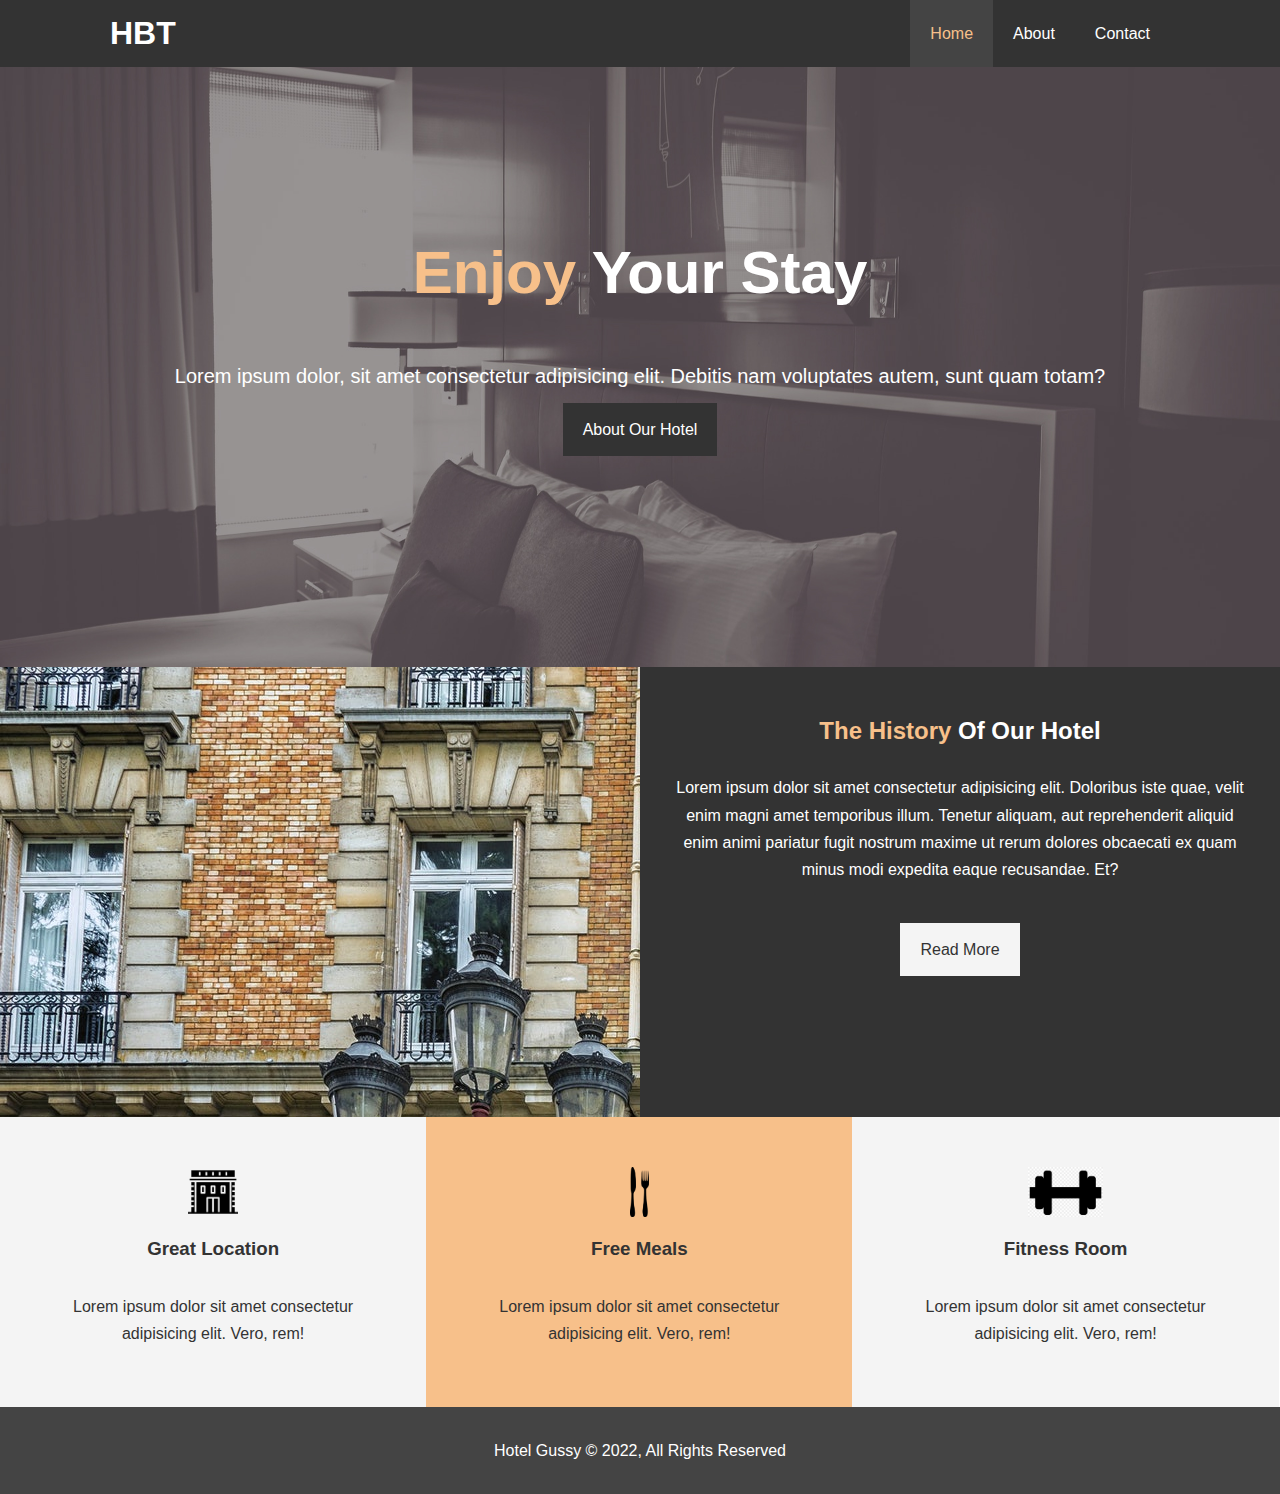
<file: index.html>
<!DOCTYPE html>
<html lang="en">
  <head>
    <meta charset="UTF-8" />
    <meta http-equiv="X-UA-Compatible" content="IE=edge" />
    <meta name="viewport" content="width=device-width, initial-scale=1.0" />
    <meta
      name="description"
      content="Welcome to Malta's capital. Enjoy harbour views at our luxury boutique hotel."
    />
    <meta name="keywords" content="hotel, Valletta hotel, hotel Malta" />
    <link rel="stylesheet" href="./css/style.css" />
    <title>Hotel Gussy | Valletta hotel</title>
  </head>
  <body>
    <header>
      <nav id="navbar">
        <div class="container">
          <h1 class="logo"><a href="index.html">HBT</a></h1>
          <ul>
            <li><a class="current" href="index.html">Home</a></li>
            <li><a href="about.html">About</a></li>
            <li><a href="contact.html">Contact</a></li>
          </ul>
        </div>
      </nav>
      <div id="showcase">
        <div class="container">
          <div class="showcase-content">
            <h1><span class="text-primary">Enjoy</span> Your Stay</h1>
            <p class="lead">
              Lorem ipsum dolor, sit amet consectetur adipisicing elit. Debitis
              nam voluptates autem, sunt quam totam?
            </p>
            <a class="btn" href="about.html">About Our Hotel</a>
          </div>
        </div>
      </div>
    </header>
    <section id="home-info" class="bg-dark">
      <div class="info-img"></div>
      <div class="info-content">
        <h2><span class="text-primary">The History</span> Of Our Hotel</h2>
        <p>
          Lorem ipsum dolor sit amet consectetur adipisicing elit. Doloribus
          iste quae, velit enim magni amet temporibus illum. Tenetur aliquam,
          aut reprehenderit aliquid enim animi pariatur fugit nostrum maxime ut
          rerum dolores obcaecati ex quam minus modi expedita eaque recusandae.
          Et?
        </p>
        <div class="btn btn-light">Read More</div>
      </div>
    </section>
    <section id="features">
      <div class="box bg-light">
        <img class="hotel-icon icon" src="./img/hotel.png"></img>
        <h3>Great Location</h3>
        <p>Lorem ipsum dolor sit amet consectetur adipisicing elit. Vero, rem!</p>
      </div>
      <div class="box bg-primary">
      <img class="utensils-icon icon" src="./img/utensils.png"></img>
      <h3>Free Meals</h3>
        <p>Lorem ipsum dolor sit amet consectetur adipisicing elit. Vero, rem!</p>
      </div>
      <div class="box bg-light">
        <img class="dumbbell-icon icon" src="./img/dumbbell.png"></img>  
        <h3>Fitness Room</h3>
        <p>Lorem ipsum dolor sit amet consectetur adipisicing elit. Vero, rem!</p>
      </div>
    </section>
    <div class="clr"></div>
    <footer id="main-footer">
    <p>Hotel Gussy &copy; 2022, All Rights Reserved</p>
  </footer>
  </body>
</html>
</file>
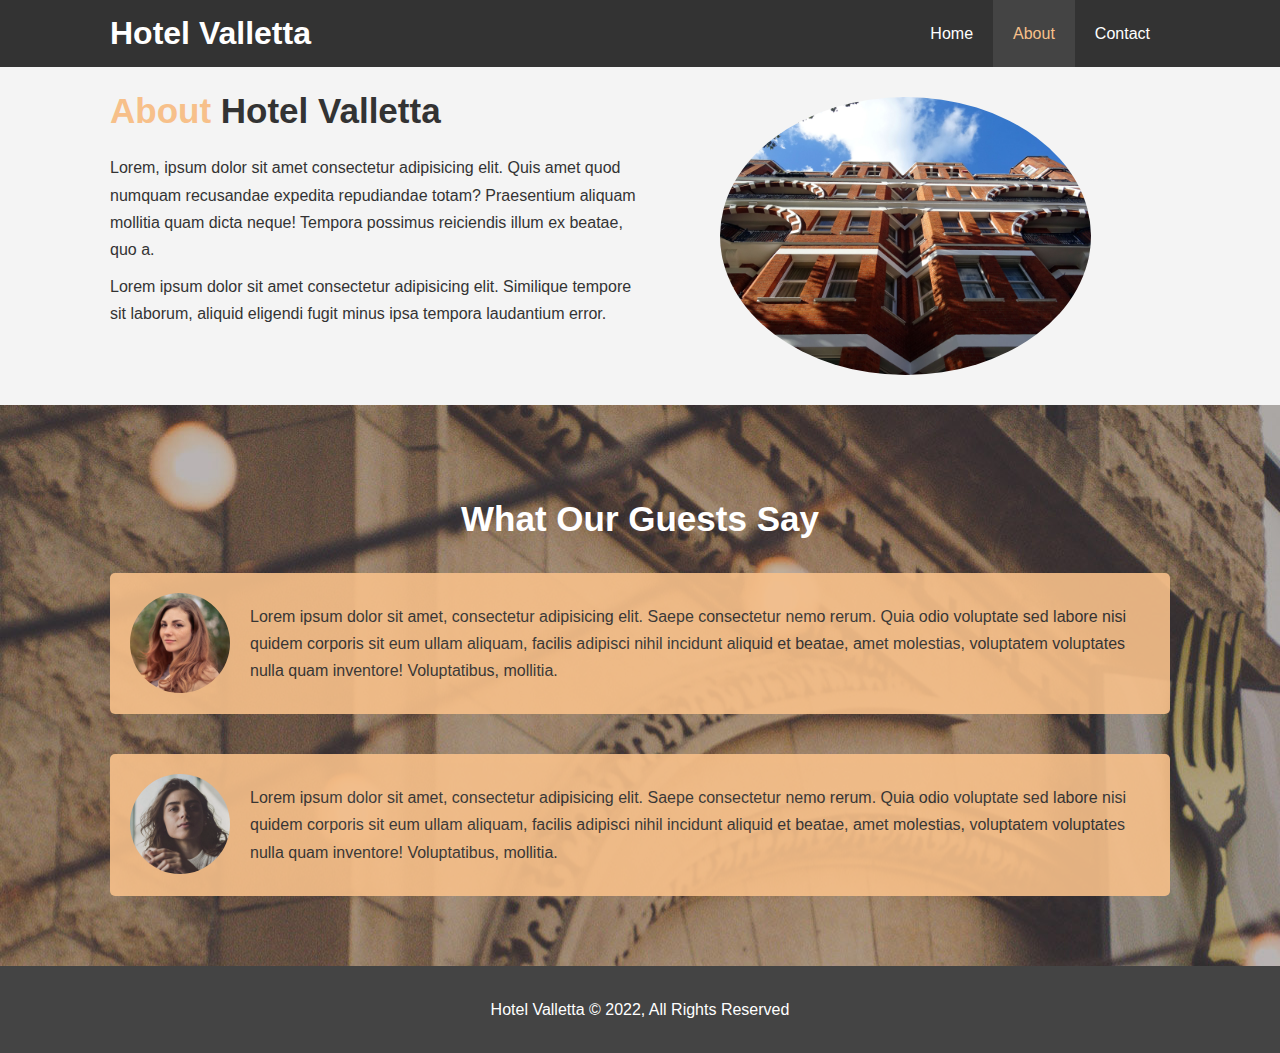
<file: about.html>
<!DOCTYPE html>
<html lang="en">
  <head>
    <meta charset="UTF-8" />
    <meta http-equiv="X-UA-Compatible" content="IE=edge" />
    <meta name="viewport" content="width=device-width, initial-scale=1.0" />
    <meta
      name="description"
      content="Welcome to Malta's capital. Enjoy harbour views at our luxury boutique hotel."
    />
    <meta name="keywords" content="hotel, Valletta hotel, hotel Malta" />
    <link rel="stylesheet" href="./css/style.css" />
    <link rel="stylesheet" media="screen and (max-width: 768px)" href="./css/mobile.css" />
    <title>Hotel Valletta | About</title>
  </head>
  <body>
    <header>
      <nav id="navbar">
        <div class="container">
          <h1 class="logo"><a href="index.html">Hotel Valletta</a></h1>
          <ul>
            <li><a href="index.html">Home</a></li>
            <li><a class="current" href="about.html">About</a></li>
            <li><a href="contact.html">Contact</a></li>
          </ul>
        </div>
      </nav>
    </header>
    <section id="about-info" class="bg-light py-3">
      <div class="container">
        <div class="info-left">
          <h1 class="large-heading">
            <span class="text-primary">About</span> Hotel Valletta
          </h1>
          <p>
            Lorem, ipsum dolor sit amet consectetur adipisicing elit. Quis amet
            quod numquam recusandae expedita repudiandae totam? Praesentium
            aliquam mollitia quam dicta neque! Tempora possimus reiciendis illum
            ex beatae, quo a.
          </p>
          <p>
            Lorem ipsum dolor sit amet consectetur adipisicing elit. Similique
            tempore sit laborum, aliquid eligendi fugit minus ipsa tempora
            laudantium error.
          </p>
        </div>
        <div class="info-right">
          <img src="./img/photo-2.jpg" alt="hotel" />
        </div>
      </div>
    </section>
    <section id="testimonials" class="py-3">
      <div class="container">
        <h2 class="large-heading">What Our Guests Say</h2>
        <div class="testimonial bg-primary">
          <img src="./img/person-1.jpg" alt="happy cutomer smiling" />
          <p>
            Lorem ipsum dolor sit amet, consectetur adipisicing elit. Saepe
            consectetur nemo rerum. Quia odio voluptate sed labore nisi quidem
            corporis sit eum ullam aliquam, facilis adipisci nihil incidunt
            aliquid et beatae, amet molestias, voluptatem voluptates nulla quam
            inventore! Voluptatibus, mollitia.
          </p>
        </div>
        <div class="testimonial bg-primary">
          <img src="./img/person-2.jpg" alt="happy cutomer smiling" />
          <p>
            Lorem ipsum dolor sit amet, consectetur adipisicing elit. Saepe
            consectetur nemo rerum. Quia odio voluptate sed labore nisi quidem
            corporis sit eum ullam aliquam, facilis adipisci nihil incidunt
            aliquid et beatae, amet molestias, voluptatem voluptates nulla quam
            inventore! Voluptatibus, mollitia.
          </p>
        </div>
      </div>
    </section>
    <footer id="main-footer">
      <p>Hotel Valletta &copy; 2022, All Rights Reserved</p>
    </footer>
  </body>
</html>
</file>
<file: css/mobile.css>
#navbar .logo {
    float: none;
    text-align: center;
}

#navbar ul, #navbar ul li {
    float: none;
    
}

#navbar ul li a {
    padding: 5px;
    border-bottom: #444 dotted 1px;
}

#home-info .info-img {
    display: none;
}

#home-info .info-content {
    float: none;
    width: 100%;
  }

.box {
    float: none;
    width: 100%;
}

/* About page */
#about-info .info-right, #about-info .info-left {
    float: none;
    width: 100%;
  }
  
/* Contact */
#contact-info .box {
    border-bottom: #444 dotted 1px;
}
</file>
<file: css/style.css>
/* Reset */

* {
  margin: 0;
  padding: 0;
  box-sizing: border-box;
}

/* Main styling */
html,
body {
  font-family: "Segoe UI", Tahoma, Geneva, Verdana, sans-serif;
  line-height: 1.7em;
}

a {
  color: #333;
  text-decoration: none;
}

h1,
h2,
h3 {
  padding-bottom: 20px;
}

p {
  margin: 10px 0;
}

/* Utility Classes */
.container {
  margin: auto;
  max-width: 1100px;
  overflow: auto;
  padding: 0 20px;
}

.text-primary {
  color: #f7c08a;
}

.lead {
  font-size: 20px;
}

.btn {
  display: inline-block;
  font-size: 20 px;
  color: #fff;
  background: #333;
  padding: 13px 20px;
  border: none;
  cursor: pointer;
}

.btn:hover {
  background-color: #f7c08a;
  color: #333;
}

.btn-light {
  background: #f4f4f4;
  color: #333;
}

.bg-primary {
  background: #f7c08a;
  color: #333;
}

.bg-dark {
  background: #333;
  color: #fff;
}

.bg-light {
  background: #f4f4f4;
  color: #333;
}

.clr {
  clear: both;
}

.large-heading {
  font-size: 35px;
}

/* Padding */
.py-1 {
  padding: 10px 0;
}
.py-2 {
  padding: 20px 0;
}
.py-3 {
  padding: 30px 0;
}

/* Navbar */
#navbar {
  background: #333;
  color: #fff;
  overflow: auto;
}

#navbar a {
  color: #fff;
}

#navbar .logo {
  float: left;
  padding-top: 20px;
}

#navbar ul {
  list-style: none;
  float: right;
}

#navbar ul li {
  float: left;
}

#navbar ul li a {
  display: block;
  padding: 20px;
}

#navbar ul li a:hover,
#navbar ul li a.current {
  background: #444;
  color: #f7c08a;
}

#navbar h1 a:hover {
  color: #f7c08a;
}

/* showcase */
#showcase {
  background: url("../img/showcase.jpg") no-repeat center center/cover;
  height: 600px;
}

#showcase .showcase-content {
  color: #fff;
  text-align: center;
  padding-top: 170px;
}

#showcase .showcase-content h1 {
  font-size: 60px;
  line-height: 1.2em;
}

#showcase .showcase-content p {
  padding-top: 20px;
  line-height: 1.7em;
}

/* Home info */
#home-info {
  height: 450px;
}

#home-info .info-img {
  float: left;
  width: 50%;
  background: url("../img/photo-1.jpg");
  min-height: 100%;
}

#home-info .info-content {
  float: right;
  width: 50%;
  height: 100%;
  text-align: center;
  padding: 50px 30px;
  overflow: hidden;
}

#home-info .info-content p {
  padding-bottom: 30px;
}

/* Features */
.box {
  float: left;
  width: 33.3%;
  padding: 50px;
  text-align: center;
}

.box h3 {
  font-weight: bolder;
}

.icon {
  height: 50px;
  margin-bottom: 10px;
}

/* About page */
#about-info .info-right {
  float: right;
  width: 50%;
  min-height: 100%;
}

#about-info .info-right img {
  display: block;
  margin: auto;
  width: 70%;
  border-radius: 50%;
}

#about-info .info-left {
  float: left;
  width: 50%;
  min-height: 100%;
}

#about-info h1 {
  font-weight: bolder;
}

/* Testimonials */
#testimonials {
  height: 100%;
  background: url("../img/test-bg.jpg");
  padding-top: 100px;
}

#testimonials h2 {
  color: #fff;
  text-align: center;
  padding-bottom: 40px;
}

#testimonials .testimonial {
  padding: 20px;
  margin-bottom: 40px;
  border-radius: 5px;
  opacity: 0.9;
}

#testimonials .testimonial img {
  width: 100px;
  float: left;
  margin-right: 20px;
  border-radius: 50%;
}

/* Contact Form */
#contact-form .form-group{
  margin-bottom: 20px;

}

#contact-form label {
  display: block;
  margin-bottom: 5px;
}

#contact-form input, 
#contact-form textarea {
  width: 100%;
  padding: 10px;
  border: 1px #ddd solid;
}

#contact-form textarea {
  height: 200px;
}

#contact-form input:focus, 
#contact-form text:focus {
  outline: none;
  border-color: #f7c08a;
}

/* footer */
#main-footer {
  text-align: center;
  background: #444;
  color: #fff;
  padding: 20px;
}
</file>
